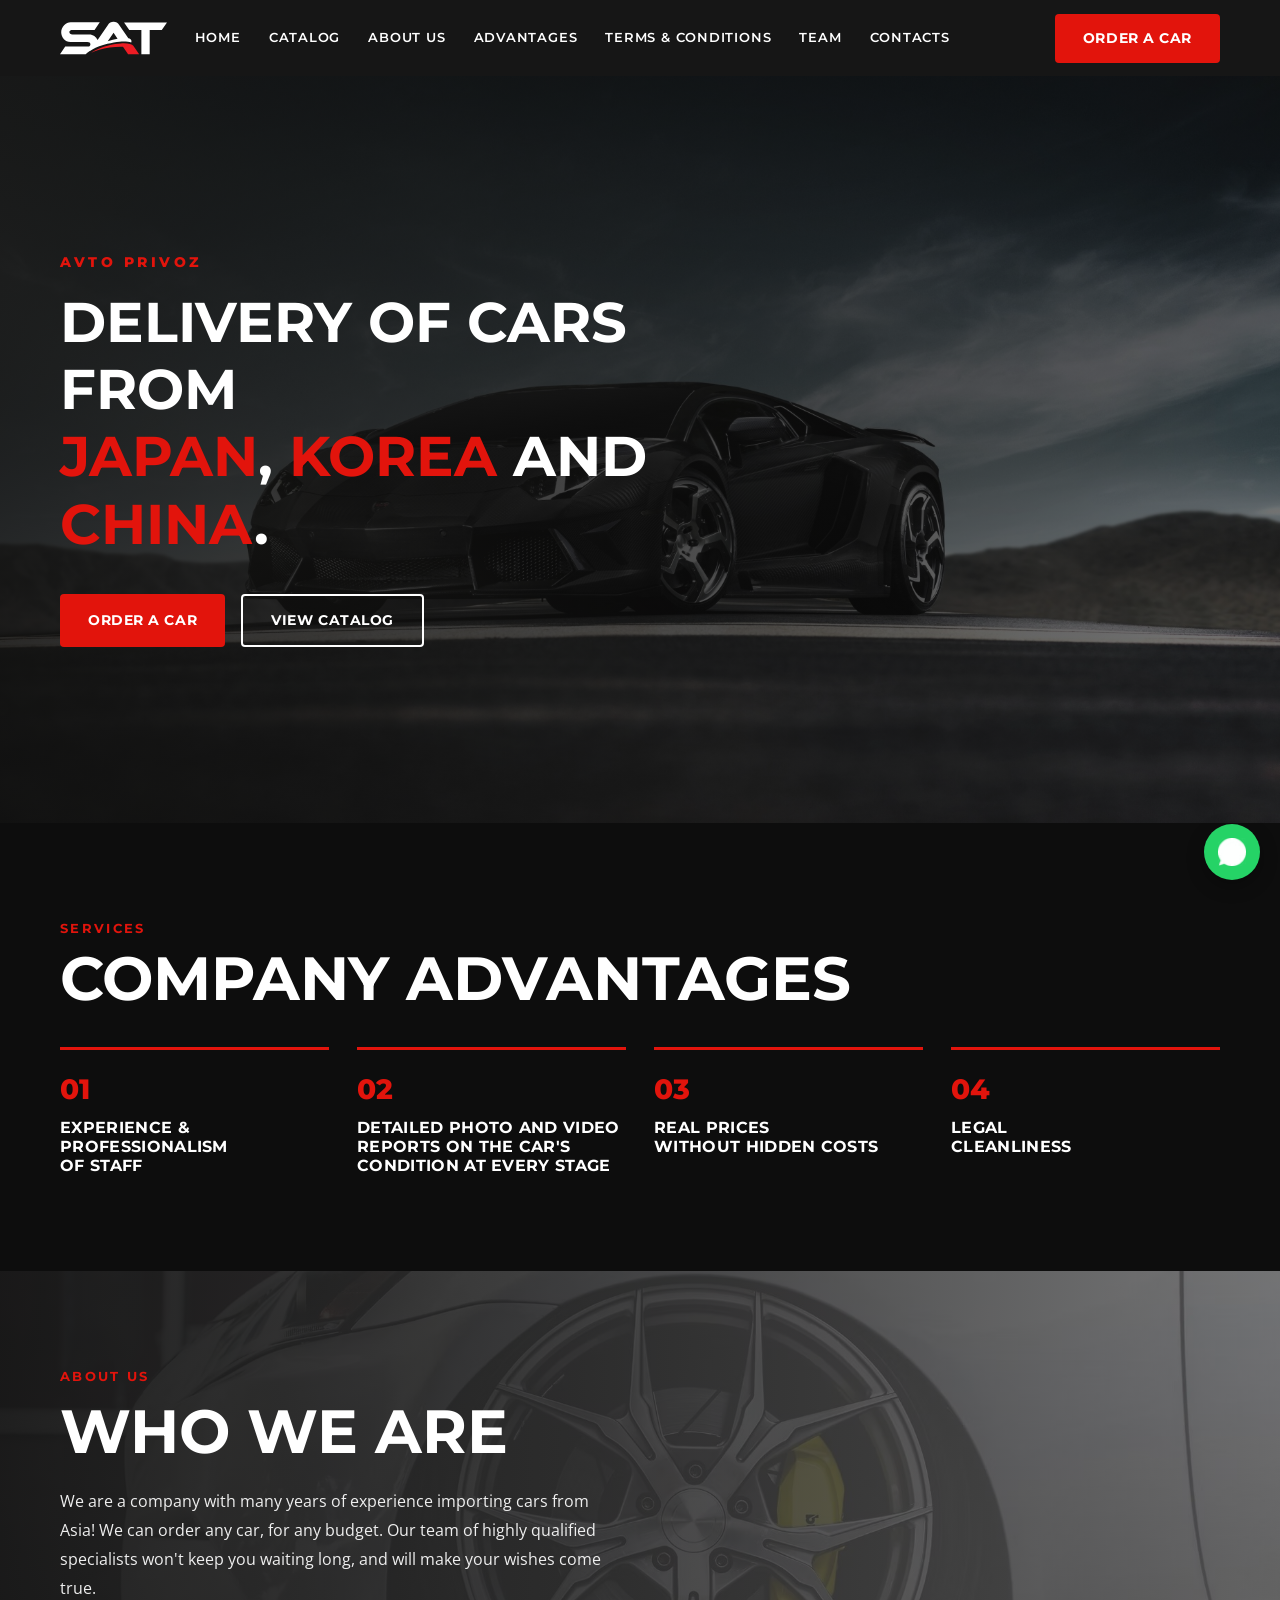
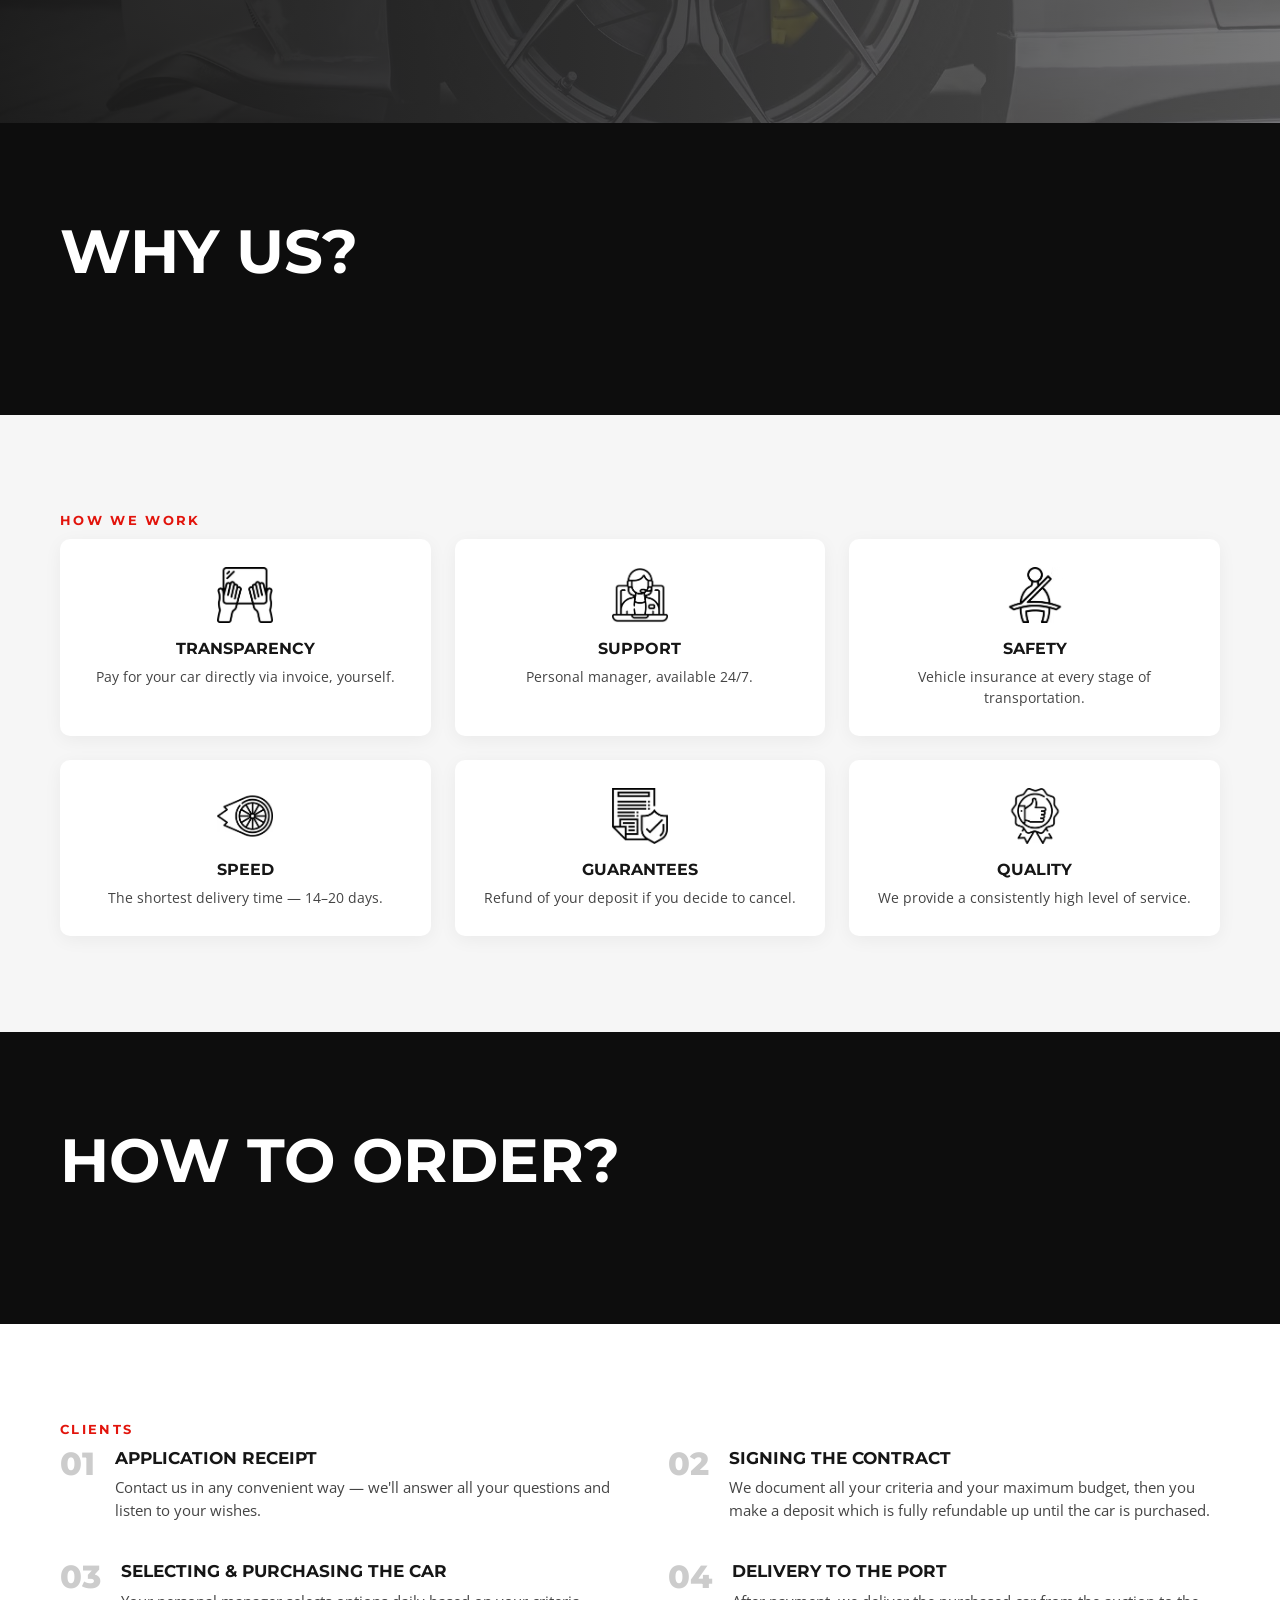
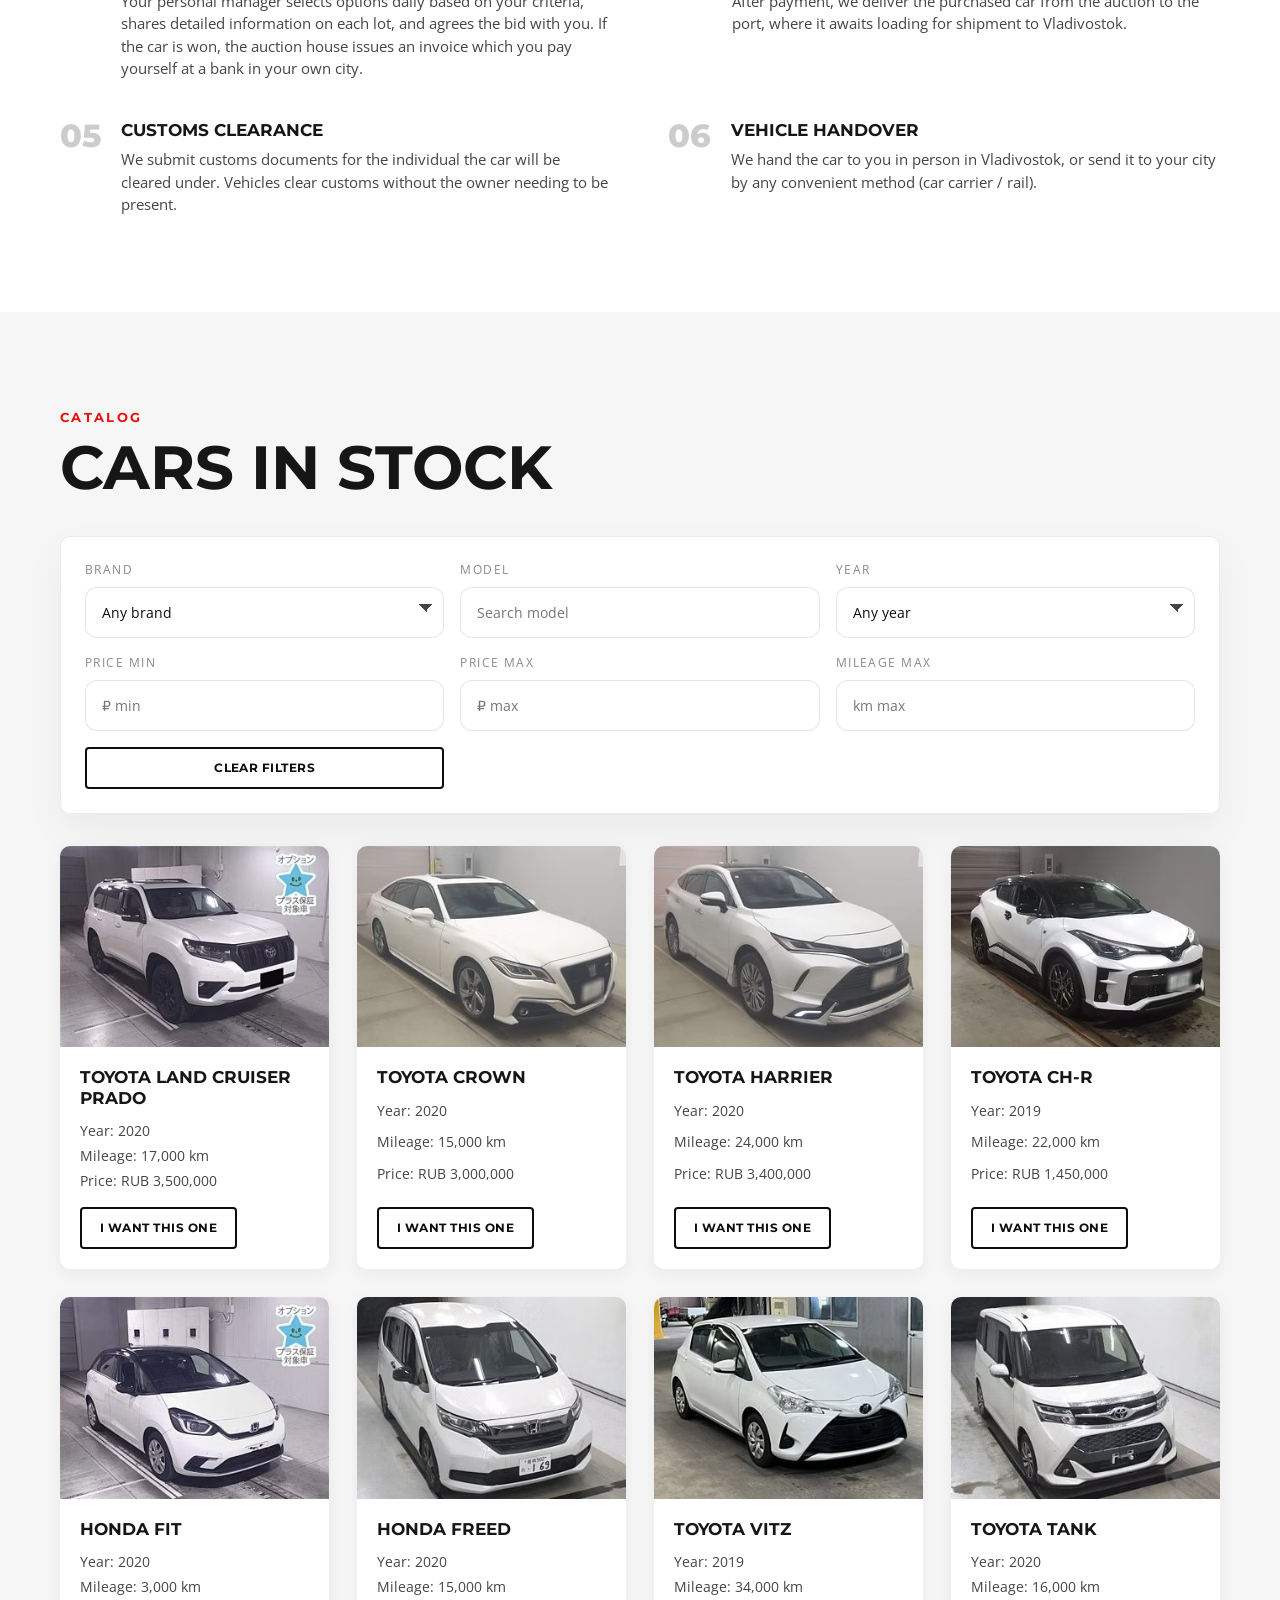
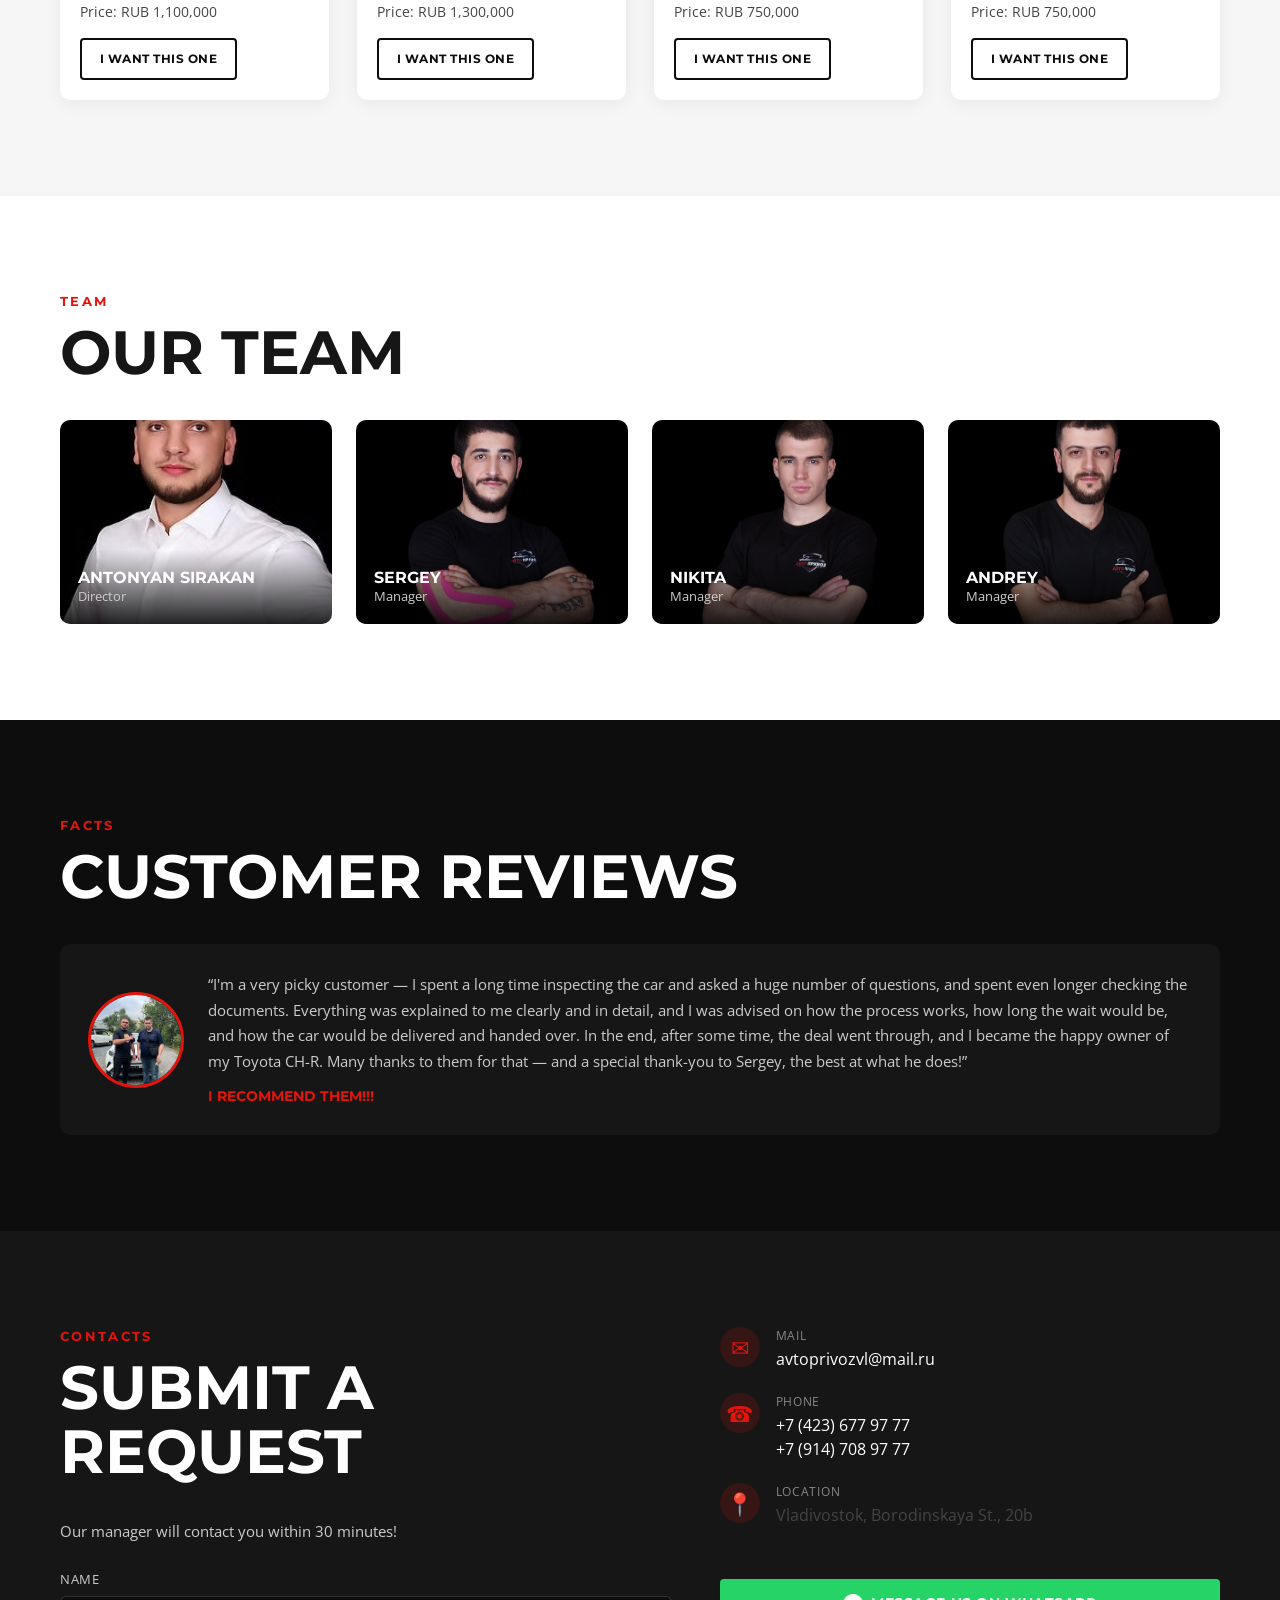
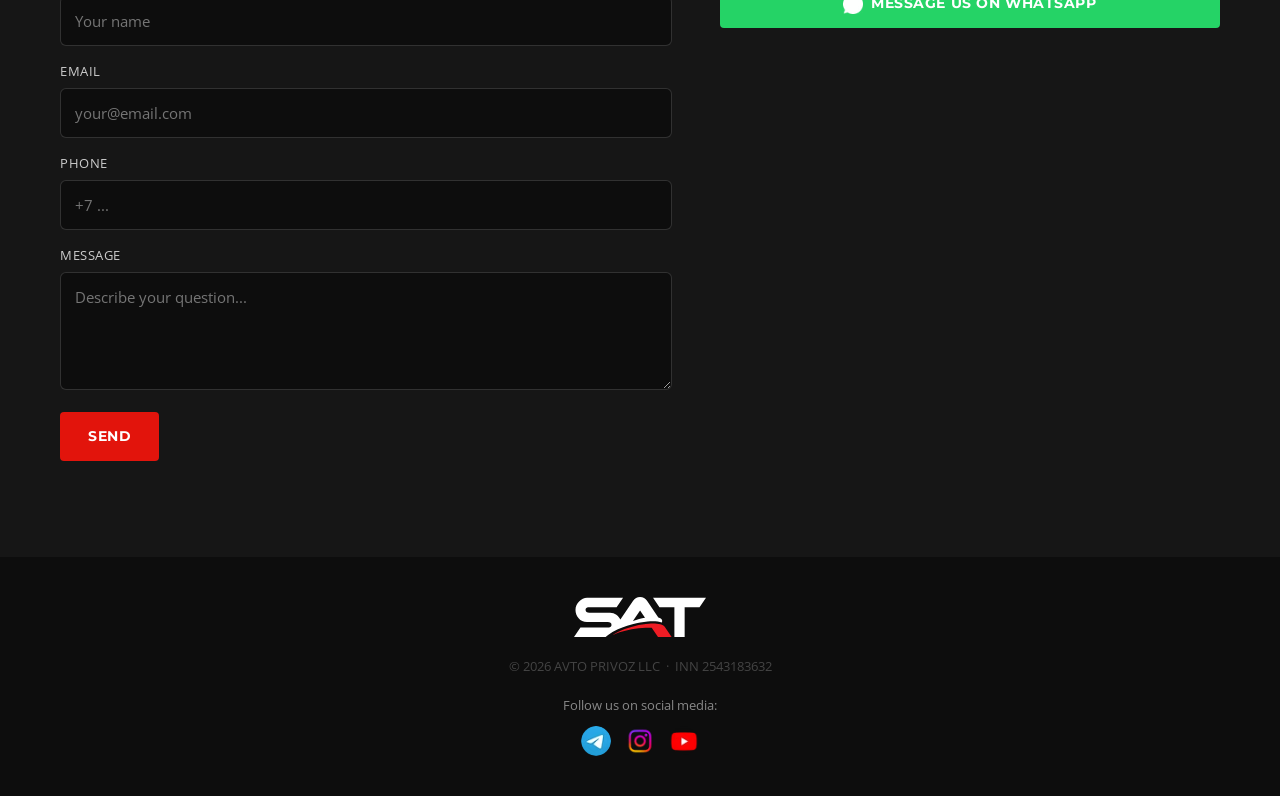
<file: index.html>
<!DOCTYPE html>
<html lang="en">
<head>
  <meta charset="UTF-8">
  <meta name="viewport" content="width=device-width, initial-scale=1.0">
  <title>Cars from Japanese auctions - Sakura Auto Trade</title>
  <meta name="description" content="Avto Privoz — import of cars from Japan, Korea and China to Vladivostok. Transparent pricing, personal manager, fast delivery in 14-20 days.">

  <link rel="icon" href="image/logo.svg" type="image/png">

  <!-- Fonts: Montserrat (headings) + Open Sans (body) -->
  <link rel="preconnect" href="https://fonts.googleapis.com">
  <link rel="preconnect" href="https://fonts.gstatic.com" crossorigin>
  <link href="https://fonts.googleapis.com/css2?family=Montserrat:wght@500;600;700;800&family=Open+Sans:wght@400;600;700&display=swap" rel="stylesheet">

  <link rel="stylesheet" href="css/reset.css">
  <link rel="stylesheet" href="css/style.css">
</head>
<body>

  <!-- ============ HEADER ============ -->
  <header class="site-header" id="top">
    <div class="container header-inner">
      <a href="#top" class="brand">
        <img src="image/logo.svg" alt="Avto Privoz logo" class="brand-logo">
      </a>

      <nav class="main-nav" id="main-nav">
        <ul>
          <li><a href="#top" class="nav-link">Home</a></li>
          <li><a href="#catalog" class="nav-link">Catalog</a></li>
          <li><a href="#about" class="nav-link">About Us</a></li>
          <li><a href="#why-us" class="nav-link">Advantages</a></li>
          <li><a href="#how-to-order" class="nav-link">Terms &amp; Conditions</a></li>
          <li><a href="#team" class="nav-link">Team</a></li>
          <li><a href="#contacts" class="nav-link">Contacts</a></li>
        </ul>
      </nav>

      <a href="#contacts" class="btn btn-primary header-cta">Order a Car</a>

      <button class="nav-toggle" id="nav-toggle" aria-label="Toggle navigation menu" aria-expanded="false" aria-controls="main-nav">
        <span></span><span></span><span></span>
      </button>
    </div>
  </header>

  <main>
    <!-- ============ HERO ============ -->
    <section class="hero" id="home">
      <div class="hero-bg" style="background-image:url('image/home-bg.jpg');"></div>
      <div class="hero-overlay"></div>
      <div class="container hero-content">
        <p class="hero-brand">AVTO PRIVOZ</p>
        <h1 class="hero-title">Delivery of cars from<br><span>Japan</span>, <span>Korea</span> and <span>China</span>.</h1>
        <div class="hero-actions">
          <a href="#contacts" class="btn btn-primary">Order a Car</a>
          <a href="#catalog" class="btn btn-outline">View Catalog</a>
        </div>
      </div>
    </section>

    <!-- ============ ADVANTAGES ============ -->
    <section class="advantages">
      <div class="container">
        <p class="eyebrow">Services</p>
        <h2 class="section-title">Company Advantages</h2>

        <div class="advantages-grid">
          <div class="advantage-card">
            <span class="advantage-num">01</span>
            <h3>Experience &amp; Professionalism<br>of Staff</h3>
          </div>
          <div class="advantage-card">
            <span class="advantage-num">02</span>
            <h3>Detailed photo and video reports on the car's condition at every stage</h3>
          </div>
          <div class="advantage-card">
            <span class="advantage-num">03</span>
            <h3>Real Prices<br>Without Hidden Costs</h3>
          </div>
          <div class="advantage-card">
            <span class="advantage-num">04</span>
            <h3>Legal<br>Cleanliness</h3>
          </div>
        </div>
      </div>
    </section>

    <!-- ============ ABOUT ============ -->
    <section class="about" id="about">
      <div class="about-bg" style="background-image:url('image/hero-bg.jpg');"></div>
      <div class="about-overlay"></div>
      <div class="container about-grid">
        <div class="about-text">
          <p class="eyebrow">About Us</p>
          <h2 class="section-title">Who We Are</h2>
          <p class = "section-text">We are a company with many years of experience importing cars from Asia! We can order any car, for any budget. Our team of highly qualified specialists won't keep you waiting long, and will make your wishes come true.</p>
        </div>
      </div>
    </section>

     <!-- ============ WHY US (title) ============ -->
     <section class="top-title" id="why-us">
      <div class="container">
        <h2 class="section-title">WHY US?</h2>
      </div>
    </section>
    <!-- ============ WHY US (benefits) ============ -->
    <section class="benefits">
      <div class="container">
        <p class="eyebrow">How We Work</p>
        <div class="benefits-grid">
          <div class="benefit-card">
            <img src="image/icon-transparency.png" alt="" class="benefit-icon">
            <h3>Transparency</h3>
            <p>Pay for your car directly via invoice, yourself.</p>
          </div>
          <div class="benefit-card">
            <img src="image/icon-support.png" alt="" class="benefit-icon">
            <h3>Support</h3>
            <p>Personal manager, available 24/7.</p>
          </div>
          <div class="benefit-card">
            <img src="image/icon-safety.png" alt="" class="benefit-icon">
            <h3>Safety</h3>
            <p>Vehicle insurance at every stage of transportation.</p>
          </div>
          <div class="benefit-card">
            <img src="image/icon-speed.png" alt="" class="benefit-icon">
            <h3>Speed</h3>
            <p>The shortest delivery time — 14&ndash;20 days.</p>
          </div>
          <div class="benefit-card">
            <img src="image/icon-warranty.png" alt="" class="benefit-icon">
            <h3>Guarantees</h3>
            <p>Refund of your deposit if you decide to cancel.</p>
          </div>
          <div class="benefit-card">
            <img src="image/icon-quality.png" alt="" class="benefit-icon">
            <h3>Quality</h3>
            <p>We provide a consistently high level of service.</p>
          </div>
        </div>
      </div>
    </section>

    <!-- ============ HOW TO ORDER ============ -->
      <section class="top-title" id="how-to-order">
      <div class="container">
        <h2 class="section-title">How to Order?</h2>
      </div>
    </section>
    <section class="process">
      <div class="container">
        <p class="eyebrow">Clients</p>
        <ol class="process-list">
          <li class="process-step">
            <span class="step-num">01</span>
            <div>
              <h3>Application Receipt</h3>
              <p>Contact us in any convenient way — we'll answer all your questions and listen to your wishes.</p>
            </div>
          </li>
          <li class="process-step">
            <span class="step-num">02</span>
            <div>
              <h3>Signing the Contract</h3>
              <p>We document all your criteria and your maximum budget, then you make a deposit which is fully refundable up until the car is purchased.</p>
            </div>
          </li>
          <li class="process-step">
            <span class="step-num">03</span>
            <div>
              <h3>Selecting &amp; Purchasing the Car</h3>
              <p>Your personal manager selects options daily based on your criteria, shares detailed information on each lot, and agrees the bid with you. If the car is won, the auction house issues an invoice which you pay yourself at a bank in your own city.</p>
            </div>
          </li>
          <li class="process-step">
            <span class="step-num">04</span>
            <div>
              <h3>Delivery to the Port</h3>
              <p>After payment, we deliver the purchased car from the auction to the port, where it awaits loading for shipment to Vladivostok.</p>
            </div>
          </li>
          <li class="process-step">
            <span class="step-num">05</span>
            <div>
              <h3>Customs Clearance</h3>
              <p>We submit customs documents for the individual the car will be cleared under. Vehicles clear customs without the owner needing to be present.</p>
            </div>
          </li>
          <li class="process-step">
            <span class="step-num">06</span>
            <div>
              <h3>Vehicle Handover</h3>
              <p>We hand the car to you in person in Vladivostok, or send it to your city by any convenient method (car carrier / rail).</p>
            </div>
          </li>
        </ol>
      </div>
    </section>

    <!-- ============ CATALOG ============ -->
    <section class="catalog" id="catalog">
      <div class="container">
        <p class="eyebrow">Catalog</p>
        <h2 class="section-title">Cars in Stock</h2>

        <div class="catalog-filters">
          <div class="filter-group">
            <label for="filter-brand">Brand</label>
            <select id="filter-brand">
              <option value="">Any brand</option>
            </select>
          </div>

          <div class="filter-group">
            <label for="filter-model">Model</label>
            <input id="filter-model" type="search" placeholder="Search model">
          </div>

          <div class="filter-group">
            <label for="filter-year">Year</label>
            <select id="filter-year">
              <option value="">Any year</option>
            </select>
          </div>

          <div class="filter-group">
            <label for="filter-price-min">Price min</label>
            <input id="filter-price-min" type="number" placeholder="₽ min" min="0">
          </div>

          <div class="filter-group">
            <label for="filter-price-max">Price max</label>
            <input id="filter-price-max" type="number" placeholder="₽ max" min="0">
          </div>

          <div class="filter-group">
            <label for="filter-mileage-max">Mileage max</label>
            <input id="filter-mileage-max" type="number" placeholder="km max" min="0">
          </div>

          <div class="filter-group filter-actions">
            <button id="clear-filters" type="button" class="btn btn-outline btn-small">Clear filters</button>
          </div>
        </div>

        <div class="catalog-grid">

          <article class="car-card" data-brand="Toyota" data-model="Land Cruiser Prado" data-year="2020" data-price="3500000" data-mileage="17000">
            <img src="image/car-prado.jpg" alt="Toyota Land Cruiser Prado" loading="lazy">
            <div class="car-info">
              <h3>Toyota Land Cruiser Prado</h3>
              <ul class="car-specs">
                <li>Year: 2020</li>
                <li>Mileage: 17,000 km</li>
                <li>Price: RUB 3,500,000</li>
              </ul>
              <a href="https://wa.me/9147089777" class="btn btn-outline btn-small" target="_blank" rel="noopener">I Want This One</a>
            </div>
          </article>

          <article class="car-card" data-brand="Toyota" data-model="Crown" data-year="2020" data-price="3000000" data-mileage="15000">
            <img src="image/car-crown.jpg" alt="Toyota Crown" loading="lazy">
            <div class="car-info">
              <h3>Toyota Crown</h3>
              <ul class="car-specs">
                <li>Year: 2020</li>
                <li>Mileage: 15,000 km</li>
                <li>Price: RUB 3,000,000</li>
              </ul>
              <a href="https://wa.me/9147089777" class="btn btn-outline btn-small" target="_blank" rel="noopener">I Want This One</a>
            </div>
          </article>

          <article class="car-card" data-brand="Toyota" data-model="Harrier" data-year="2020" data-price="3400000" data-mileage="24000">
            <img src="image/car-harrier.jpg" alt="Toyota Harrier" loading="lazy">
            <div class="car-info">
              <h3>Toyota Harrier</h3>
              <ul class="car-specs">
                <li>Year: 2020</li>
                <li>Mileage: 24,000 km</li>
                <li>Price: RUB 3,400,000</li>
              </ul>
              <a href="https://wa.me/9147089777" class="btn btn-outline btn-small" target="_blank" rel="noopener">I Want This One</a>
            </div>
          </article>

          <article class="car-card" data-brand="Toyota" data-model="CH-R" data-year="2019" data-price="1450000" data-mileage="22000">
            <img src="image/car-chr.jpg" alt="Toyota CH-R" loading="lazy">
            <div class="car-info">
              <h3>Toyota CH-R</h3>
              <ul class="car-specs">
                <li>Year: 2019</li>
                <li>Mileage: 22,000 km</li>
                <li>Price: RUB 1,450,000</li>
              </ul>
              <a href="https://wa.me/9147089777" class="btn btn-outline btn-small" target="_blank" rel="noopener">I Want This One</a>
            </div>
          </article>

          <article class="car-card" data-brand="Honda" data-model="Fit" data-year="2020" data-price="1100000" data-mileage="3000">
            <img src="image/car-fit.jpg" alt="Honda Fit" loading="lazy">
            <div class="car-info">
              <h3>Honda Fit</h3>
              <ul class="car-specs">
                <li>Year: 2020</li>
                <li>Mileage: 3,000 km</li>
                <li>Price: RUB 1,100,000</li>
              </ul>
              <a href="https://wa.me/9147089777" class="btn btn-outline btn-small" target="_blank" rel="noopener">I Want This One</a>
            </div>
          </article>

          <article class="car-card" data-brand="Honda" data-model="Freed" data-year="2020" data-price="1300000" data-mileage="15000">
            <img src="image/car-freed.jpg" alt="Honda Freed" loading="lazy">
            <div class="car-info">
              <h3>Honda Freed</h3>
              <ul class="car-specs">
                <li>Year: 2020</li>
                <li>Mileage: 15,000 km</li>
                <li>Price: RUB 1,300,000</li>
              </ul>
              <a href="https://wa.me/9147089777" class="btn btn-outline btn-small" target="_blank" rel="noopener">I Want This One</a>
            </div>
          </article>

          <article class="car-card" data-brand="Toyota" data-model="Vitz" data-year="2019" data-price="750000" data-mileage="34000">
            <img src="image/car-vitz.jpg" alt="Toyota Vitz" loading="lazy">
            <div class="car-info">
              <h3>Toyota Vitz</h3>
              <ul class="car-specs">
                <li>Year: 2019</li>
                <li>Mileage: 34,000 km</li>
                <li>Price: RUB 750,000</li>
              </ul>
              <a href="https://wa.me/9147089777" class="btn btn-outline btn-small" target="_blank" rel="noopener">I Want This One</a>
            </div>
          </article>

          <article class="car-card" data-brand="Toyota" data-model="Tank" data-year="2020" data-price="750000" data-mileage="16000">
            <img src="image/car-tank.jpg" alt="Toyota Tank" loading="lazy">
            <div class="car-info">
              <h3>Toyota Tank</h3>
              <ul class="car-specs">
                <li>Year: 2020</li>
                <li>Mileage: 16,000 km</li>
                <li>Price: RUB 750,000</li>
              </ul>
              <a href="https://wa.me/9147089777" class="btn btn-outline btn-small" target="_blank" rel="noopener">I Want This One</a>
            </div>
          </article>

        </div>
      </div>
    </section>

    <!-- ============ TEAM ============ -->
    <section class="team" id="team">
      <div class="container">
        <p class="eyebrow">Team</p>
        <h2 class="section-title">Our Team</h2>

        <div class="team-grid">
          <div class="team-card team-card--director">
            <img src="image/director.jpg" alt="Director Antonyan Sirakan">
            <div class="team-caption">
              <h3>Antonyan Sirakan</h3>
              <p>Director</p>
            </div>
          </div>
          <div class="team-card">
            <img src="image/team-sergey.jpg" alt="Sergey, Manager">
            <div class="team-caption">
              <h3>Sergey</h3>
              <p>Manager</p>
            </div>
          </div>
          <div class="team-card">
            <img src="image/team-nikita.jpg" alt="Nikita, Manager">
            <div class="team-caption">
              <h3>Nikita</h3>
              <p>Manager</p>
            </div>
          </div>
          <div class="team-card">
            <img src="image/team-andrey.jpg" alt="Andrey, Manager">
            <div class="team-caption">
              <h3>Andrey</h3>
              <p>Manager</p>
            </div>
          </div>
        </div>
      </div>
    </section>

    <!-- ============ REVIEWS ============ -->
    <section class="reviews">
      <div class="container">
        <p class="eyebrow">Facts</p>
        <h2 class="section-title">Customer Reviews</h2>

        <div class="review-card">
          <img src="image/testimonial-customer.jpg" alt="Customer with Avto Privoz manager" class="review-photo">
          <div class="review-body">
            <p class="review-quote">&ldquo;I'm a very picky customer &mdash; I spent a long time inspecting the car and asked a huge number of questions, and spent even longer checking the documents. Everything was explained to me clearly and in detail, and I was advised on how the process works, how long the wait would be, and how the car would be delivered and handed over. In the end, after some time, the deal went through, and I became the happy owner of my Toyota CH-R. Many thanks to them for that &mdash; and a special thank-you to Sergey, the best at what he does!&rdquo;</p>
            <p class="review-author">I recommend them!!!</p>
          </div>
        </div>
      </div>
    </section>

    <!-- ============ CONTACT ============ -->
    <section class="contact" id="contacts">
      <div class="container contact-grid">

        <div class="contact-form-wrap">
          <p class="eyebrow eyebrow--light">Contacts</p>
          <h2 class="section-title section-title--light">Submit a Request</h2>
          <p class="contact-subtitle">Our manager will contact you within 30 minutes!</p>

          <form id="contact-form" novalidate>
            <div class="form-row">
              <label for="field-name">Name</label>
              <input type="text" id="field-name" name="name" placeholder="Your name" maxlength="100" autocomplete="name">
            </div>
            <div class="form-row">
              <label for="field-email">Email</label>
              <input type="email" id="field-email" name="email" placeholder="your@email.com" required maxlength="250" autocomplete="email">
            </div>
            <div class="form-row">
              <label for="field-phone">Phone</label>
              <input type="tel" id="field-phone" name="phone" placeholder="+7 ..." maxlength="50" autocomplete="tel">
            </div>
            <div class="form-row">
              <label for="field-message">Message</label>
              <textarea id="field-message" name="message" placeholder="Describe your question..." rows="4"></textarea>
            </div>
            <button type="submit" class="btn btn-primary">Send</button>
            <p class="form-success" id="form-success" role="status" hidden>Information sent. Thank you!</p>
          </form>
        </div>

        <div class="contact-info-wrap">
          <ul class="contact-info-list">
            <li>
              <span class="contact-icon" aria-hidden="true">&#9993;</span>
              <div>
                <p class="contact-label">Mail</p>
                <a href="mailto:avtoprivozvl@mail.ru">avtoprivozvl@mail.ru</a>
              </div>
            </li>
            <li>
              <span class="contact-icon" aria-hidden="true">&#9742;</span>
              <div>
                <p class="contact-label">Phone</p>
                <a href="tel:+74236779777">+7 (423) 677 97 77</a><br>
                <a href="tel:+79147089777">+7 (914) 708 97 77</a>
              </div>
            </li>
            <li>
              <span class="contact-icon" aria-hidden="true">&#128205;</span>
              <div>
                <p class="contact-label">Location</p>
                <p>Vladivostok, Borodinskaya St., 20b</p>
              </div>
            </li>
          </ul>

          <a href="https://wa.me/9147089777" class="btn btn-whatsapp" target="_blank" rel="noopener">
            <img src="image/icon-whatsapp.png" alt="" class="btn-icon">
            Message Us on WhatsApp
          </a>

          <div class="map-embed">
            <iframe
              title="Avto Privoz location on map"
              src="https://www.google.com/maps?q=Vladivostok,+Borodinskaya+St,+20b&output=embed"
              loading="lazy"
              referrerpolicy="no-referrer-when-downgrade">
            </iframe>
          </div>
        </div>

      </div>
    </section>
  </main>

  <!-- ============ FOOTER ============ -->
  <footer class="site-footer">
    <div class="container footer-inner">
      <img src="image/logo.svg" alt="Avto Privoz logo" class="footer-logo">

      <p class="footer-copy">&copy; 2026 AVTO PRIVOZ LLC &nbsp;&middot;&nbsp; INN 2543183632</p>

      <div class="footer-social">
        <p>Follow us on social media:</p>
        <div class="social-icons">
          <a href="https://t.me/autoprivozvl" target="_blank" rel="noopener" aria-label="Telegram">
            <img src="image/icon-telegram.png" alt="Telegram">
          </a>
          <a href="https://www.instagram.com/autoprivoz_vl/" target="_blank" rel="noopener" aria-label="Instagram">
            <img src="image/icon-instagram.png" alt="Instagram">
          </a>
          <a href="https://youtube.com/@autoprivozvl" target="_blank" rel="noopener" aria-label="YouTube">
            <img src="image/icon-youtube.png" alt="YouTube">
          </a>
        </div>
      </div>
    </div>
  </footer>

  <!-- Floating WhatsApp button -->
  <a href="https://wa.me/9147089777" class="float-whatsapp" target="_blank" rel="noopener" aria-label="Message us on WhatsApp">
    <img src="image/icon-whatsapp.png" alt="">
  </a>

  <button class="back-to-top" type="button" aria-label="Back to top" hidden>
    <svg width="24" height="24" viewBox="0 0 24 24" aria-hidden="true" focusable="false">
      <path d="M12 4l-8 8h5v8h6v-8h5l-8-8z" fill="currentColor" />
    </svg>
  </button>

  <script src="js/main.js"></script>
</body>
</html>
</file>
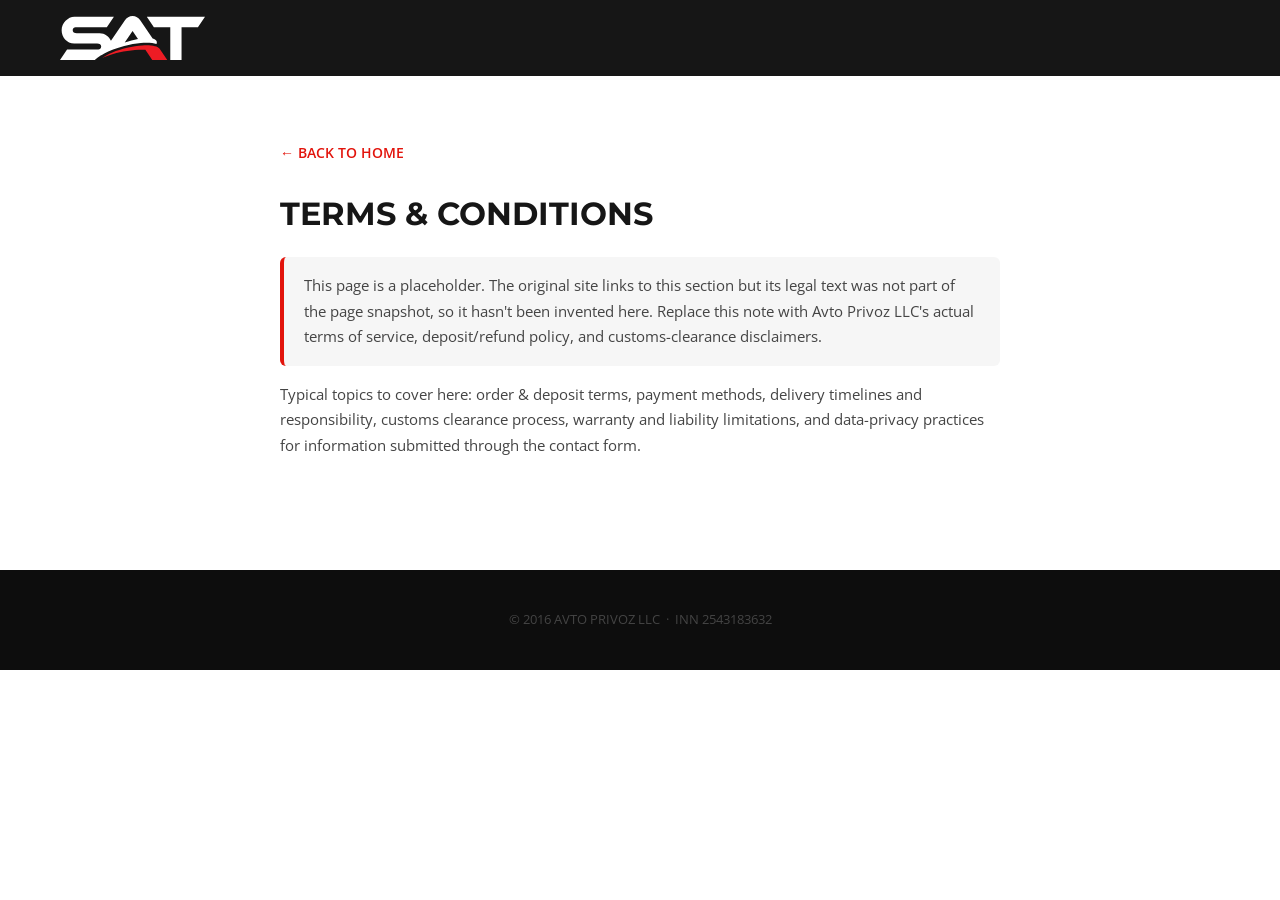
<file: frames/terms.html>
<!DOCTYPE html>
<html lang="en">
<head>
  <meta charset="UTF-8">
  <meta name="viewport" content="width=device-width, initial-scale=1.0">
  <title>Terms &amp; Conditions | Avto Privoz</title>

  <link href="https://fonts.googleapis.com/css2?family=Montserrat:wght@600;700;800&family=Open+Sans:wght@400;600&display=swap" rel="stylesheet">
  <link rel="stylesheet" href="../css/reset.css">
  <link rel="stylesheet" href="../css/style.css">

  <style>
    .terms-page {
      max-width: 760px;
      margin-inline: auto;
      padding: 64px 20px 96px;
    }
    .terms-page h1 {
      font-family: var(--font-heading);
      text-transform: uppercase;
      font-size: 32px;
      margin-bottom: 24px;
    }
    .terms-page p {
      margin-bottom: 16px;
      font-size: 15px;
      line-height: 1.7;
    }
    .terms-page .back-link {
      display: inline-block;
      margin-bottom: 32px;
      color: var(--color-red);
      font-weight: 600;
      font-size: 14px;
      text-transform: uppercase;
    }
    .terms-note {
      background: var(--color-gray-50);
      border-left: 4px solid var(--color-red);
      padding: 16px 20px;
      border-radius: 6px;
      font-size: 14px;
      color: var(--color-gray-700);
    }
  </style>
</head>
<body>

  <header class="site-header">
    <div class="container header-inner">
      <a href="../index.html" class="brand">
        <img src="../image/logo.svg" alt="Avto Privoz logo" class="brand-logo">
      </a>
    </div>
  </header>

  <main class="terms-page">
    <a href="../index.html" class="back-link">&larr; Back to Home</a>
    <h1>Terms &amp; Conditions</h1>

    <p class="terms-note">
      This page is a placeholder. The original site links to this section but its
      legal text was not part of the page snapshot, so it hasn't been invented here.
      Replace this note with Avto Privoz LLC's actual terms of service, deposit/refund
      policy, and customs-clearance disclaimers.
    </p>

    <p>
      Typical topics to cover here: order &amp; deposit terms, payment methods,
      delivery timelines and responsibility, customs clearance process, warranty
      and liability limitations, and data-privacy practices for information
      submitted through the contact form.
    </p>
  </main>

  <footer class="site-footer">
    <div class="container footer-inner">
      <p class="footer-copy">&copy; 2016 AVTO PRIVOZ LLC &nbsp;&middot;&nbsp; INN 2543183632</p>
    </div>
  </footer>

</body>
</html>
</file>
<file: css/style.css>
/* ==========================================================================
   Avto Privoz — main stylesheet
   Mobile-first. Breakpoints: 768px (tablet), 1024px (desktop)
   ========================================================================== */

:root {
  --color-black: #0d0d0d;
  --color-near-black: #161616;
  --color-white: #ffffff;
  --color-red: #e2140c;
  --color-red-dark: #b80f09;
  --color-gray-50: #f6f6f6;
  --color-gray-100: #eeeeee;
  --color-gray-300: #cccccc;
  --color-gray-500: #888888;
  --color-gray-700: #444444;

  --font-heading: 'Montserrat', Arial, sans-serif;
  --font-body: 'Open Sans', Arial, sans-serif;

  --container-width: 1200px;
  --header-height: 76px;

  --radius: 10px;
  --transition: 0.25s ease;
}

body {
  font-family: var(--font-body);
  color: var(--color-near-black);
  background: var(--color-white);
}

.container {
  width: 100%;
  max-width: var(--container-width);
  margin-inline: auto;
  padding-inline: 20px;
}

h1, h2, h3 {
  font-family: var(--font-heading);
  font-weight: 700;
  line-height: 1.2;
}

p {
  color: var(--color-gray-700);
}

/* ---------- shared bits ---------- */

.top-title {
  background: var(--color-black);
  color: var(--color-white);
}

.top-title .section-title {
  color: var(--color-white);
}

.eyebrow {
  font-family: var(--font-heading);
  font-size: 13px;
  font-weight: 700;
  letter-spacing: 0.18em;
  text-transform: uppercase;
  color: var(--color-red);
  margin-bottom: 8px;
}

.eyebrow--light {
  color: var(--color-red);
}

.section-title {
  font-size: clamp(28px, 4.8vw, 80px);
  line-height: 1.05;
  text-transform: uppercase;
  margin-bottom: 36px;
}

.section-title--light {
  color: var(--color-white);
}

section {
  padding: 64px 0;
}

.btn {
  display: inline-flex;
  align-items: center;
  justify-content: center;
  gap: 8px;
  font-family: var(--font-heading);
  font-weight: 700;
  font-size: 14px;
  letter-spacing: 0.04em;
  text-transform: uppercase;
  padding: 14px 28px;
  border-radius: 4px;
  transition: background var(--transition), color var(--transition), border-color var(--transition), transform var(--transition);
  white-space: nowrap;
}

.btn:hover {
  transform: translateY(-2px);
}

.btn-primary {
  background: var(--color-red);
  color: var(--color-white);
}

.btn-primary:hover {
  background: var(--color-red-dark);
}

.btn-outline {
  background: transparent;
  color: var(--color-black);
  border: 2px solid var(--color-black);
}

.btn-outline:hover {
  background: var(--color-black);
  color: var(--color-white);
}

.btn-small {
  padding: 10px 18px;
  font-size: 12px;
}

.btn-whatsapp {
  background: #25d366;
  color: var(--color-white);
  margin-top: 24px;
  width: 100%;
}

.btn-whatsapp:hover {
  background: #1fb656;
}

.btn-icon {
  width: 20px;
  height: 20px;
  filter: brightness(0) invert(1);
}

/* ==========================================================================
   HEADER
   ========================================================================== */

.site-header {
  position: sticky;
  top: 0;
  left: 0;
  right: 0;
  z-index: 1000;
  background: rgba(13, 13, 13, 0.96);
  backdrop-filter: blur(6px);
}

.header-inner {
  display: flex;
  align-items: center;
  justify-content: space-between;
  height: var(--header-height);
  gap: 16px;
}

.brand-logo {
  height: 44px;
  width: auto;
}

.main-nav {
  position: fixed;
  top: var(--header-height);
  right: 0;
  bottom: 0;
  left: 0;
  width: 100%;
  height:fit-content;
  background: var(--color-black);
  transform: translateX(100%);
  transition: transform var(--transition);
  overflow-y: auto;
}

.main-nav.is-open {
  transform: translateX(0);
}

.main-nav ul {
  display: flex;
  flex-direction: column;
  padding: 24px;
}

.main-nav li + li {
  border-top: 1px solid rgba(255, 255, 255, 0.08);
}

.nav-link {
  display: block;
  padding: 16px 4px;
  color: var(--color-white);
  font-family: var(--font-heading);
  font-weight: 600;
  text-transform: uppercase;
  font-size: 14px;
  letter-spacing: 0.06em;
}

.header-cta {
  display: none;
}

.nav-toggle {
  width: 32px;
  height: 24px;
  position: relative;
  flex-shrink: 0;
}

.nav-toggle span {
  position: absolute;
  left: 0;
  right: 0;
  height: 2px;
  background: var(--color-white);
  transition: transform var(--transition), opacity var(--transition);
}

.nav-toggle span:nth-child(1) { top: 0; }
.nav-toggle span:nth-child(2) { top: 11px; }
.nav-toggle span:nth-child(3) { top: 22px; }

.nav-toggle[aria-expanded="true"] span:nth-child(1) {
  transform: translateY(11px) rotate(45deg);
}
.nav-toggle[aria-expanded="true"] span:nth-child(2) {
  opacity: 0;
}
.nav-toggle[aria-expanded="true"] span:nth-child(3) {
  transform: translateY(-11px) rotate(-45deg);
}

/* ==========================================================================
   HERO
   ========================================================================== */

.hero {
  position: relative;
  min-height: 70vh;
  display: flex;
  align-items: center;
  color: var(--color-white);
  overflow: hidden;
}

.hero-bg {
  position: absolute;
  inset: 0;
  background-size: cover;
  background-position: center;
}

.hero-overlay {
  position: absolute;
  inset: 0;
  background: linear-gradient(110deg, rgba(13,13,13,0.92) 0%, rgba(13,13,13,0.78) 45%, rgba(13,13,13,0.55) 100%);
}

.hero-content {
  position: relative;
  z-index: 1;
  padding-block: 80px;
}

.hero-brand {
  font-family: var(--font-heading);
  font-weight: 800;
  letter-spacing: 0.25em;
  color: var(--color-red);
  font-size: 14px;
  margin-bottom: 16px;
}

.hero-title {
  font-size: clamp(32px, 6vw, 56px);
  text-transform: uppercase;
  max-width: 16ch;
}

.hero-title span {
  color: var(--color-red);
}

.hero-actions {
  display: flex;
  flex-wrap: wrap;
  gap: 16px;
  margin-top: 36px;
}

.hero-actions .btn-outline {
  color: var(--color-white);
  border-color: var(--color-white);
}

.hero-actions .btn-outline:hover {
  background: var(--color-white);
  color: var(--color-black);
}

/* ==========================================================================
   ADVANTAGES
   ========================================================================== */

.advantages {
  background: var(--color-black);
  color: var(--color-white);
}

.advantages .section-title {
  color: var(--color-white);
}

.advantages-grid {
  display: grid;
  gap: 28px;
  grid-template-columns: 1fr;
}

.advantage-card {
  border-top: 3px solid var(--color-red);
  padding-top: 18px;
}

.advantage-num {
  display: block;
  font-family: var(--font-heading);
  font-size: 28px;
  font-weight: 800;
  color: var(--color-red);
  margin-bottom: 8px;
}

.advantage-card h3 {
  font-size: 16px;
  text-transform: uppercase;
  letter-spacing: 0.02em;
}

/* ==========================================================================
   ABOUT
   ========================================================================== */

.about {
  position: relative;
  overflow: hidden;
  background: var(--color-black);
  color: var(--color-white);
}

.about-bg {
  position: absolute;
  inset: 0;
  background-size: cover;
  background-position: center;
  background-repeat: no-repeat;
  transform: scale(1.02);
}

.about-overlay {
  position: absolute;
  inset: 0;
  background: linear-gradient(90deg, rgba(13,13,13,0.92) 0%, rgba(13,13,13,0.78) 45%, rgba(13,13,13,0.55) 100%);
}

.about-grid {
  position: relative;
  z-index: 1;
  display: grid;
  gap: 36px;
  align-items: center;
}

.about-text {
  max-width: 640px;
}

.about .eyebrow,
.about .section-title,
.about .section-text {
  position: relative;
  z-index: 1;
}

.about .section-title {
  color: var(--color-white);
  margin-bottom: 24px;
}

.about .eyebrow {
  color: var(--color-red);
  margin-bottom: 12px;
}

.about .section-text {
  color: var(--color-gray-100);
  margin-bottom: 24px;
  font-size: 16px;
  line-height: 1.8;
}

.about-media img {
  border-radius: var(--radius);
  width: 100%;
  height: 100%;
  object-fit: cover;
  aspect-ratio: 16/11;
}

@media (max-width: 767px) {
  .about {
    padding: 72px 0;
  }

  .about-grid {
    gap: 24px;
  }

  .about-text {
    max-width: none;
  }

  .about .section-title {
    margin-bottom: 16px;
  }

  .about .section-text {
    font-size: 15px;
    line-height: 1.7;
  }
}

/* ==========================================================================
   BENEFITS ("Why us?")
   ========================================================================== */

.benefits {
  background: var(--color-gray-50);
}

.benefits-grid {
  display: grid;
  gap: 24px;
  grid-template-columns: 1fr;
}

.benefit-card {
  background: var(--color-white);
  border-radius: var(--radius);
  padding: 28px 24px;
  text-align: center;
  box-shadow: 0 4px 18px rgba(0,0,0,0.05);
}

.benefit-icon {
  width: 56px;
  height: 56px;
  margin: 0 auto 16px;
}

.benefit-card h3 {
  text-transform: uppercase;
  font-size: 16px;
  margin-bottom: 8px;
}

.benefit-card p {
  font-size: 14px;
}

/* ==========================================================================
   PROCESS ("How to order?")
   ========================================================================== */

.process-list {
  display: grid;
  gap: 32px;
}

.process-step {
  display: grid;
  grid-template-columns: auto 1fr;
  gap: 20px;
}

.step-num {
  font-family: var(--font-heading);
  font-weight: 800;
  font-size: 32px;
  color: var(--color-gray-300);
  line-height: 1;
}

.process-step h3 {
  text-transform: uppercase;
  font-size: 17px;
  margin-bottom: 8px;
}

.process-step p {
  font-size: 15px;
}

/* ==========================================================================
   CATALOG
   ========================================================================== */

.catalog {
  background: var(--color-gray-50);
}

.catalog-filters {
  display: grid;
  grid-template-columns: repeat(3, minmax(160px, 1fr));
  gap: 16px;
  margin-bottom: 32px;
  padding: 24px;
  background: rgba(255,255,255,0.95);
  border: 1px solid rgba(0,0,0,0.08);
  border-radius: var(--radius);
  box-shadow: 0 16px 40px rgba(0,0,0,0.05);
}

.catalog-filters .filter-group {
  display: flex;
  flex-direction: column;
  gap: 8px;
}

.catalog-filters label {
  font-size: 12px;
  text-transform: uppercase;
  letter-spacing: 0.12em;
  color: var(--color-gray-500);
}

.catalog-filters input,
.catalog-filters select {
  width: 100%;
  padding: 14px 16px;
  border: 1px solid rgba(0,0,0,0.1);
  border-radius: 12px;
  background: var(--color-white);
  color: var(--color-black);
  font-size: 14px;
  transition: border-color var(--transition), box-shadow var(--transition), transform var(--transition);
}

.catalog-filters input:focus,
.catalog-filters select:focus {
  outline: none;
  border-color: var(--color-red);
  box-shadow: 0 0 0 4px rgba(226,20,12,0.08);
  transform: translateY(-1px);
}

.catalog-filters select {
  appearance: none;
  background-image: linear-gradient(45deg, transparent 50%, var(--color-gray-700) 50%),
                    linear-gradient(135deg, var(--color-gray-700) 50%, transparent 50%),
                    linear-gradient(to right, var(--color-white), var(--color-white));
  background-position: calc(100% - 16px) calc(1em + 2px), calc(100% - 10px) calc(1em + 2px), 0 0;
  background-size: 8px 8px, 8px 8px, 100% 100%;
  background-repeat: no-repeat;
}

.catalog-filters .filter-actions {
  display: flex;
  align-items: flex-end;
}

.catalog-filters .filter-actions .btn {
  width: 100%;
}

.catalog-grid {
  display: grid;
  gap: 28px;
  grid-template-columns: 1fr;
}

/* Mobile adjustments: stack filters and reduce visual chrome */
@media (max-width: 767px) {
  .catalog-filters {
    grid-template-columns: 1fr;
    gap: 12px;
    padding: 12px;
    background: transparent;
    border: none;
    border-radius: 8px;
    box-shadow: none;
  }

  .catalog-filters .filter-group {
    width: 100%;
  }

  .catalog-filters label {
    font-size: 12px;
    color: var(--color-gray-500);
  }

  .catalog-filters input,
  .catalog-filters select {
    padding: 10px 12px;
    border-radius: 10px;
  }

  .catalog-filters .filter-actions {
    align-items: center;
  }

  /* make catalog cards stack nicely on very small screens */
  .catalog-grid {
    grid-template-columns: 1fr;
    gap: 18px;
  }
}

.car-card {
  background: var(--color-white);
  border-radius: var(--radius);
  overflow: hidden;
  box-shadow: 0 4px 18px rgba(0,0,0,0.06);
  display: flex;
  flex-direction: column;
}

.car-card img {
  width: 100%;
  aspect-ratio: 4/3;
  object-fit: cover;
}

.car-info {
  padding: 20px;
  display: flex;
  flex-direction: column;
  gap: 12px;
  flex-grow: 1;
}

.car-info h3 {
  font-size: 17px;
  text-transform: uppercase;
}

.car-specs {
  font-size: 14px;
  color: var(--color-gray-700);
  display: grid;
  gap: 4px;
  flex-grow: 1;
}

.car-info .btn {
  align-self: flex-start;
  margin-top: 4px;
}

/* ==========================================================================
   TEAM
   ========================================================================== */

.team-grid {
  display: grid;
  gap: 24px;
  grid-template-columns: 1fr;
}

.team-card {
  position: relative;
  border-radius: var(--radius);
  overflow: hidden;
  aspect-ratio: 4/3;
}

.team-card img {
  width: 100%;
  height: 100%;
  object-fit: cover;
  transition: transform var(--transition);
}

.team-card:hover img {
  transform: scale(1.06);
}

.team-caption {
  position: absolute;
  inset: auto 0 0 0;
  padding: 18px;
  background: linear-gradient(0deg, rgba(0,0,0,0.85) 0%, rgba(0,0,0,0) 100%);
  color: var(--color-white);
}

.team-caption h3 {
  font-size: 16px;
  text-transform: uppercase;
}

.team-caption p {
  font-size: 13px;
  color: var(--color-gray-300);
}

/* ==========================================================================
   REVIEWS
   ========================================================================== */

.reviews {
  background: var(--color-black);
  color: var(--color-white);
}

.reviews .section-title {
  color: var(--color-white);
}

.review-card {
  display: grid;
  gap: 24px;
  background: var(--color-near-black);
  border-radius: var(--radius);
  padding: 28px;
  align-items: center;
}

.review-photo {
  width: 96px;
  height: 96px;
  border-radius: 50%;
  object-fit: cover;
  border: 3px solid var(--color-red);
}

.review-quote {
  font-size: 15px;
  line-height: 1.7;
  color: var(--color-gray-300);
  margin-bottom: 12px;
}

.review-author {
  font-family: var(--font-heading);
  font-weight: 700;
  text-transform: uppercase;
  color: var(--color-red);
  font-size: 14px;
}

/* ==========================================================================
   CONTACT
   ========================================================================== */

.contact {
  background: var(--color-near-black);
  color: var(--color-white);
}

.contact-grid {
  display: grid;
  gap: 48px;
}

.contact-subtitle {
  color: var(--color-gray-300);
  margin-bottom: 28px;
  font-size: 15px;
}

.form-row {
  margin-bottom: 16px;
}

.form-row label {
  display: block;
  font-size: 13px;
  text-transform: uppercase;
  letter-spacing: 0.04em;
  margin-bottom: 6px;
  color: var(--color-gray-300);
}

.form-row input,
.form-row textarea {
  width: 100%;
  background: var(--color-black);
  border: 1px solid rgba(255,255,255,0.15);
  border-radius: 6px;
  padding: 13px 14px;
  color: var(--color-white);
  font-size: 15px;
}

.form-row input:focus,
.form-row textarea:focus {
  outline: none;
  border-color: var(--color-red);
}

.form-row textarea {
  resize: vertical;
}

.form-success {
  margin-top: 14px;
  color: #4fd17a;
  font-weight: 600;
  font-size: 14px;
}

.contact-info-list {
  display: grid;
  gap: 22px;
  margin-bottom: 28px;
}

.contact-info-list li {
  display: flex;
  gap: 16px;
  align-items: flex-start;
}

.contact-icon {
  font-size: 22px;
  width: 40px;
  height: 40px;
  flex-shrink: 0;
  display: flex;
  align-items: center;
  justify-content: center;
  background: rgba(226, 20, 12, 0.15);
  color: var(--color-red);
  border-radius: 50%;
}

.contact-label {
  font-size: 12px;
  text-transform: uppercase;
  letter-spacing: 0.06em;
  color: var(--color-gray-500);
  margin-bottom: 2px;
}

.contact-info-list a {
  color: var(--color-white);
}

.contact-info-list a:hover {
  color: var(--color-red);
}

.map-embed {
  margin-top: 24px;
  border-radius: var(--radius);
  overflow: hidden;
  aspect-ratio: 16/10;
}

.map-embed iframe {
  width: 100%;
  height: 100%;
  border: 0;
}

/* ==========================================================================
   FOOTER
   ========================================================================== */

.site-footer {
  background: var(--color-black);
  color: var(--color-gray-300);
  padding: 40px 0;
}

.footer-inner {
  display: flex;
  flex-direction: column;
  align-items: center;
  gap: 20px;
  text-align: center;
}

.footer-logo {
  height: 40px;
}

.footer-copy {
  font-size: 13px;
}

.footer-social p {
  font-size: 13px;
  color: var(--color-gray-500);
  margin-bottom: 10px;
}

.social-icons {
  display: flex;
  gap: 14px;
  justify-content: center;
}

.social-icons img {
  width: 30px;
  height: 30px;
  border-radius: 50%;
}

/* ==========================================================================
   FLOATING WHATSAPP BUTTON
   ========================================================================== */

.float-whatsapp {
  position: fixed;
  right: 20px;
  bottom: 20px;
  width: 56px;
  height: 56px;
  background: #25d366;
  border-radius: 50%;
  display: flex;
  align-items: center;
  justify-content: center;
  box-shadow: 0 6px 18px rgba(0,0,0,0.3);
  z-index: 1001;
  transition: transform var(--transition);
}

.float-whatsapp:hover {
  transform: scale(1.08);
}

.float-whatsapp img {
  width: 28px;
  height: 28px;
  filter: brightness(0) invert(1);
}

.back-to-top {
  position: fixed;
  right: 20px;
  bottom: 92px;
  width: 54px;
  height: 54px;
  background: var(--color-black);
  color: var(--color-white);
  border: 1px solid rgba(255,255,255,0.15);
  border-radius: 50%;
  display: flex;
  align-items: center;
  justify-content: center;
  box-shadow: 0 8px 24px rgba(0,0,0,0.2);
  cursor: pointer;
  opacity: 0;
  pointer-events: none;
  transition: transform var(--transition), opacity var(--transition), background-color var(--transition);
  z-index: 1002;
}

.back-to-top svg {
  width: 24px;
  height: 24px;
}

.back-to-top.show {
  opacity: 1;
  pointer-events: auto;
}

.back-to-top:hover,
.back-to-top:focus-visible {
  transform: scale(1.08);
  outline: none;
}

/* ==========================================================================
   TABLET BREAKPOINT — 768px
   ========================================================================== */

@media (min-width: 768px) {
  .advantages-grid {
    grid-template-columns: repeat(2, 1fr);
  }

  .benefits-grid {
    grid-template-columns: repeat(3, 1fr);
  }

  .catalog-grid {
    grid-template-columns: repeat(2, 1fr);
  }

  .team-grid {
    grid-template-columns: repeat(2, 1fr);
  }

  .review-card {
    grid-template-columns: auto 1fr;
    text-align: left;
  }

  .about-grid {
    grid-template-columns: 1fr 1fr;
  }
}

/* ==========================================================================
   DESKTOP BREAKPOINT — 1024px
   ========================================================================== */

@media (min-width: 1024px) {
  .nav-toggle {
    display: none;
  }

  .main-nav {
    position: static;
    inset: auto;
    transform: none;
    background: transparent;
    overflow: visible;
  }

  .main-nav ul {
    flex-direction: row;
    padding: 0;
    gap: 4px;
  }

  .main-nav li + li {
    border-top: none;
  }

  .nav-link {
    padding: 8px 12px;
    font-size: 13px;
  }

  .nav-link:hover {
    color: var(--color-red);
  }

  .header-cta {
    display: inline-flex;
  }

  .advantages-grid {
    grid-template-columns: repeat(4, 1fr);
  }

  .catalog-grid {
    grid-template-columns: repeat(4, 1fr);
  }

  .team-grid {
    grid-template-columns: repeat(4, 1fr);
  }

  .process-list {
    grid-template-columns: repeat(2, 1fr);
    gap: 40px 56px;
  }

  .contact-grid {
    grid-template-columns: 1.1fr 0.9fr;
  }

  section {
    padding: 96px 0;
  }
}

@media (min-width: 1280px) {
  .catalog-grid {
    grid-template-columns: repeat(4, 1fr);
  }
}
</file>
